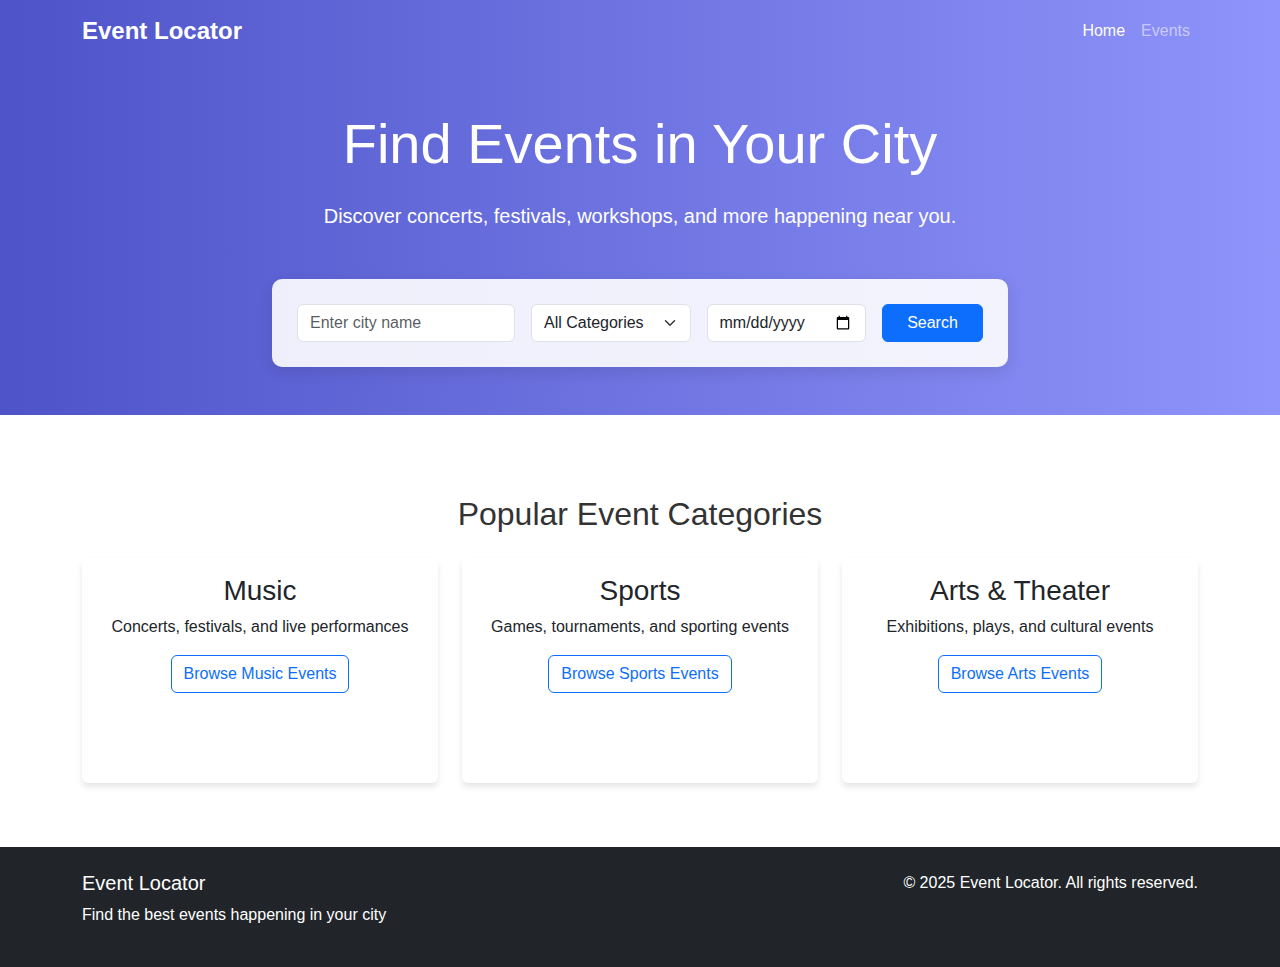
<file: index.html>
<!DOCTYPE html>
<html lang="en">
<head>
    <meta charset="UTF-8">
    <meta name="viewport" content="width=device-width, initial-scale=1.0">
    <title>Event Locator - Find Events Near You</title>
    <link href="https://cdn.jsdelivr.net/npm/bootstrap@5.3.0-alpha1/dist/css/bootstrap.min.css" rel="stylesheet">
    <link rel="stylesheet" href="css/style.css">
</head>
<body>
    <nav class="navbar navbar-expand-lg navbar-dark bg-primary head">
        <div class="container">
            <a class="navbar-brand" href="index.html">Event Locator</a>
            <button class="navbar-toggler" type="button" data-bs-toggle="collapse" data-bs-target="#navbarNav">
                <span class="navbar-toggler-icon"></span>
            </button>
            <div class="collapse navbar-collapse" id="navbarNav">
                <ul class="navbar-nav ms-auto">
                    <li class="nav-item">
                        <a class="nav-link active" href="index.html">Home</a>
                    </li>
                    <li class="nav-item">
                        <a class="nav-link" href="events.html">Events</a>
                    </li>
                </ul>
            </div>
        </div>
    </nav>

    <header class="bg-light py-5">
        <div class="container">
            <div class="row justify-content-center">
                <div class="col-md-8 text-center">
                    <h1 class="display-4 mb-4">Find Events in Your City</h1>
                    <p class="lead mb-5">Discover concerts, festivals, workshops, and more happening near you.</p>
                    <div class="search-container">
                        <form id="search-form" action="events.html" method="get">
                            <div class="row g-3">
                                <div class="col-md-4">
                                    <input type="text" class="form-control" id="city" name="city" placeholder="Enter city name" required>
                                </div>
                                <div class="col-md-3">
                                    <select class="form-select" id="category" name="category">
                                        <option value="">All Categories</option>
                                        <option value="music">Music</option>
                                        <option value="sports">Sports</option>
                                        <option value="arts">Arts & Theater</option>
                                        <option value="food">Food & Drink</option>
                                        <option value="tech">Technology</option>
                                    </select>
                                </div>
                                <div class="col-md-3">
                                    <input type="date" class="form-control" id="date" name="date">
                                </div>
                                <div class="col-md-2">
                                    <button type="submit" class="btn btn-primary w-100">
                                        <i class="bi bi-search"></i> Search
                                    </button>
                                </div>
                            </div>
                        </form>
                    </div>
                </div>
            </div>
        </div>
    </header>

    <section class="py-5" style="margin-top: 2rem;">
        <div class="container">
            <h2 class="text-center mb-4">Popular Event Categories</h2>
            <div class="row g-4">
                <div class="col-md-4">
                    <div class="card category-card">
                        <div class="card-body text-center">
                            <h3 class="card-title">Music</h3>
                            <p class="card-text">Concerts, festivals, and live performances</p>
                            <a href="events.html?category=music" class="btn btn-outline-primary">Browse Music Events</a>
                        </div>
                    </div>
                </div>
                <div class="col-md-4">
                    <div class="card category-card">
                        <div class="card-body text-center">
                            <h3 class="card-title">Sports</h3>
                            <p class="card-text">Games, tournaments, and sporting events</p>
                            <a href="events.html?category=sports" class="btn btn-outline-primary">Browse Sports Events</a>
                        </div>
                    </div>
                </div>
                <div class="col-md-4">
                    <div class="card category-card">
                        <div class="card-body text-center">
                            <h3 class="card-title">Arts & Theater</h3>
                            <p class="card-text">Exhibitions, plays, and cultural events</p>
                            <a href="events.html?category=arts" class="btn btn-outline-primary">Browse Arts Events</a>
                        </div>
                    </div>
                </div>
            </div>
        </div>
    </section>

    <footer class="bg-dark text-white py-4" style="margin-top: 1rem;">
        <div class="container">
            <div class="row">
                <div class="col-md-6">
                    <h5>Event Locator</h5>
                    <p>Find the best events happening in your city</p>
                </div>
                <div class="col-md-6 text-md-end">
                    <p>&copy; 2025 Event Locator. All rights reserved.</p>
                </div>
            </div>
        </div>
    </footer>

    <script src="https://cdn.jsdelivr.net/npm/bootstrap@5.3.0-alpha1/dist/js/bootstrap.bundle.min.js"></script>
    <script src="js/app.js"></script>
</body>
</html>
</file>
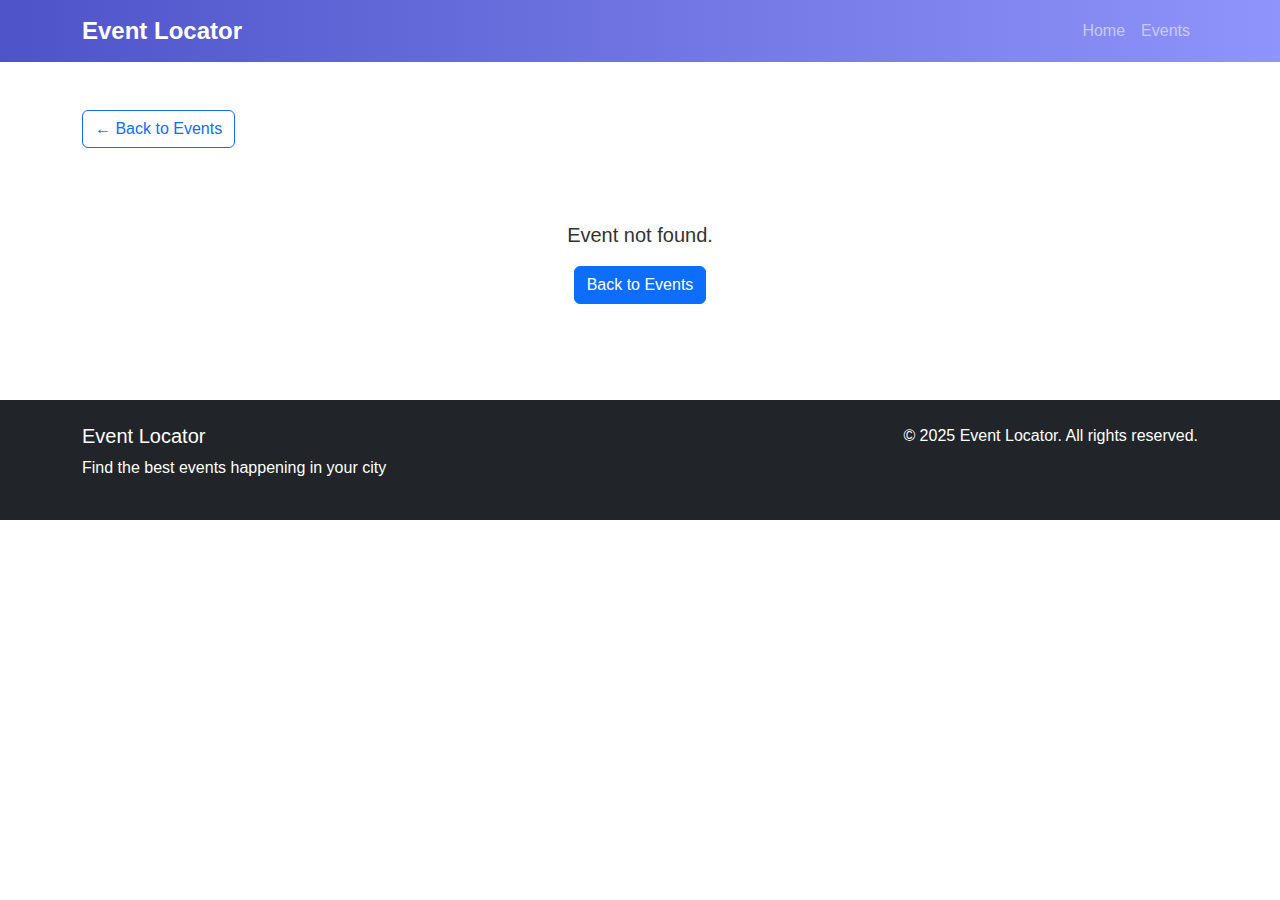
<file: event-details.html>
<!DOCTYPE html>
<html lang="en">
<head>
    <meta charset="UTF-8">
    <meta name="viewport" content="width=device-width, initial-scale=1.0">
    <title>Event Details - Event Locator</title>
    <link href="https://cdn.jsdelivr.net/npm/bootstrap@5.3.0-alpha1/dist/css/bootstrap.min.css" rel="stylesheet">
    <link rel="stylesheet" href="css/style.css">
</head>
<body>
    <nav class="navbar navbar-expand-lg navbar-dark head">
        <div class="container">
            <a class="navbar-brand" href="index.html">Event Locator</a>
            <button class="navbar-toggler" type="button" data-bs-toggle="collapse" data-bs-target="#navbarNav">
                <span class="navbar-toggler-icon"></span>
            </button>
            <div class="collapse navbar-collapse" id="navbarNav">
                <ul class="navbar-nav ms-auto">
                    <li class="nav-item">
                        <a class="nav-link" href="index.html">Home</a>
                    </li>
                    <li class="nav-item">
                        <a class="nav-link" href="events.html">Events</a>
                    </li>
                </ul>
            </div>
        </div>
    </nav>

    <div class="container py-5">
        <div class="row">
            <div class="col-12">
                <a href="javascript:history.back()" class="btn btn-outline-primary mb-4">
                    &larr; Back to Events
                </a>
            </div>
        </div>

        <div id="event-details">
            <!-- Event details will be dynamically inserted here -->
            <div class="text-center py-5" id="loading">
                <div class="spinner-border text-primary" role="status">
                    <span class="visually-hidden">Loading...</span>
                </div>
                <p class="mt-2">Loading event details...</p>
            </div>
            <div class="text-center py-5 d-none" id="event-not-found">
                <p class="lead">Event not found.</p>
                <a href="events.html" class="btn btn-primary">Back to Events</a>
            </div>
        </div>
    </div>

    <footer class="bg-dark text-white py-4">
        <div class="container">
            <div class="row">
                <div class="col-md-6">
                    <h5>Event Locator</h5>
                    <p>Find the best events happening in your city</p>
                </div>
                <div class="col-md-6 text-md-end">
                    <p>&copy; 2025 Event Locator. All rights reserved.</p>
                </div>
            </div>
        </div>
    </footer>

    <script src="https://cdn.jsdelivr.net/npm/bootstrap@5.3.0-alpha1/dist/js/bootstrap.bundle.min.js"></script>
    <script src="js/eventData.js"></script>
    <script src="js/eventDetails.js"></script>
</body>
</html>
</file>
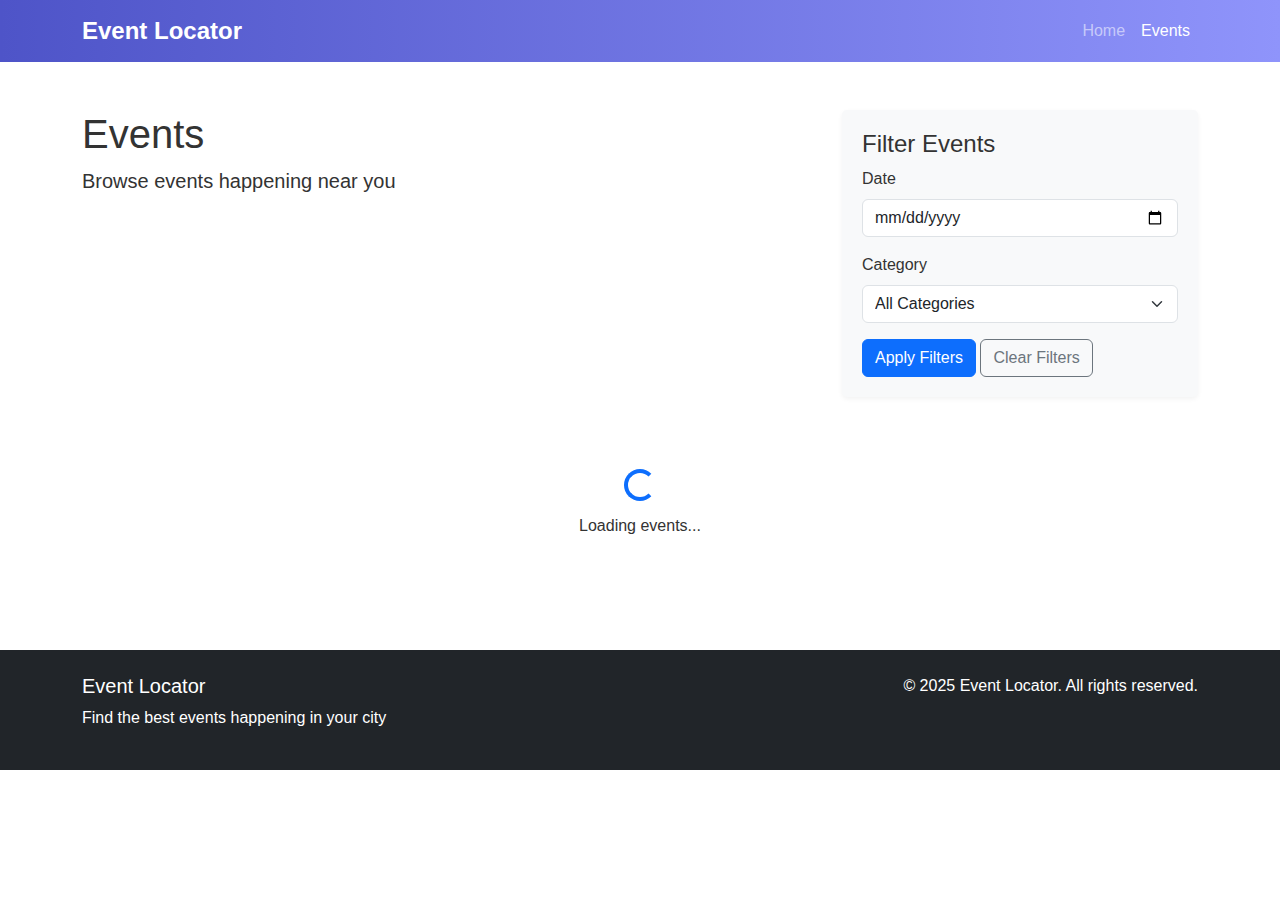
<file: events.html>
<!DOCTYPE html>
<html lang="en">
<head>
    <meta charset="UTF-8">
    <meta name="viewport" content="width=device-width, initial-scale=1.0">
    <title>Events - Event Locator</title>
    <link href="https://cdn.jsdelivr.net/npm/bootstrap@5.3.0-alpha1/dist/css/bootstrap.min.css" rel="stylesheet">
    <link rel="stylesheet" href="css/style.css">
</head>
<body>
    <nav class="navbar navbar-expand-lg navbar-dark head">
        <div class="container">
            <a class="navbar-brand" href="index.html">Event Locator</a>
            <button class="navbar-toggler" type="button" data-bs-toggle="collapse" data-bs-target="#navbarNav">
                <span class="navbar-toggler-icon"></span>
            </button>
            <div class="collapse navbar-collapse" id="navbarNav">
                <ul class="navbar-nav ms-auto">
                    <li class="nav-item">
                        <a class="nav-link" href="index.html">Home</a>
                    </li>
                    <li class="nav-item">
                        <a class="nav-link active" href="events.html">Events</a>
                    </li>
                </ul>
            </div>
        </div>
    </nav>

    <div class="container py-5">
        <div class="row mb-4">
            <div class="col-md-8">
                <h1 id="search-title">Events</h1>
                <p id="search-description" class="lead">Browse events happening near you</p>
            </div>
            <div class="col-md-4">
                <div class="filter-container">
                    <h4>Filter Events</h4>
                    <form id="filter-form">
                        <div class="mb-3">
                            <label for="filter-date" class="form-label">Date</label>
                            <input type="date" class="form-control" id="filter-date">
                        </div>
                        <div class="mb-3">
                            <label for="filter-category" class="form-label">Category</label>
                            <select class="form-select" id="filter-category">
                                <option value="">All Categories</option>
                                <option value="music">Music</option>
                                <option value="sports">Sports</option>
                                <option value="arts">Arts & Theater</option>
                                <option value="food">Food & Drink</option>
                                <option value="tech">Technology</option>
                            </select>
                        </div>
                        <button type="submit" class="btn btn-primary">Apply Filters</button>
                        <button type="button" id="clear-filters" class="btn btn-outline-secondary">Clear Filters</button>
                    </form>
                </div>
            </div>
        </div>

        <div class="row g-4" id="event-list">
            <!-- Event cards will be dynamically inserted here -->
            <div class="col-12 text-center py-5" id="loading">
                <div class="spinner-border text-primary" role="status">
                    <span class="visually-hidden">Loading...</span>
                </div>
                <p class="mt-2">Loading events...</p>
            </div>
            <div class="col-12 text-center py-5 d-none" id="no-events">
                <p class="lead">No events found matching your search criteria.</p>
                <a href="index.html" class="btn btn-primary">Back to Home</a>
            </div>
        </div>
    </div>

    <footer class="bg-dark text-white py-4">
        <div class="container">
            <div class="row">
                <div class="col-md-6">
                    <h5>Event Locator</h5>
                    <p>Find the best events happening in your city</p>
                </div>
                <div class="col-md-6 text-md-end">
                    <p>&copy; 2025 Event Locator. All rights reserved.</p>
                </div>
            </div>
        </div>
    </footer>

    <script src="https://cdn.jsdelivr.net/npm/bootstrap@5.3.0-alpha1/dist/js/bootstrap.bundle.min.js"></script>
    <script src="js/eventData.js"></script>
    <script src="js/eventList.js"></script>
</body>
</html>
</file>
<file: css/style.css>
body {
    font-family: 'Segoe UI', Tahoma, Geneva, Verdana, sans-serif;
    color: #333;
}

.navbar-brand {
    font-weight: bold;
    font-size: 1.5rem;
}

.head {
    background: linear-gradient(to right, #4e54c8, #8f94fb);
    color: white;
}

header {
    background: linear-gradient(to right, #4e54c8, #8f94fb);
    color: white;
    padding: 80px 0;
}

header h1 {
    font-weight: 700;
}

.search-container {
    background-color: rgba(255, 255, 255, 0.9);
    padding: 25px;
    border-radius: 10px;
    box-shadow: 0 5px 15px rgba(0, 0, 0, 0.1);
}

.category-card {
    height: 25vh;
    transition: transform 0.3s ease, box-shadow 0.3s ease;
    border: none;
    box-shadow: 0 4px 6px rgba(0, 0, 0, 0.1);
}

.category-card:hover {
    transform: translateY(-5px);
    box-shadow: 0 10px 20px rgba(0, 0, 0, 0.1);
}

/* Events list page styles */
.filter-container {
    background-color: #f8f9fa;
    padding: 20px;
    border-radius: 5px;
    box-shadow: 0 2px 5px rgba(0, 0, 0, 0.05);
}

.event-card {
    height: 100%;
    transition: transform 0.2s ease;
    border: none;
    box-shadow: 0 3px 10px rgba(0, 0, 0, 0.08);
}

.event-card:hover {
    transform: translateY(-3px);
}

.event-date {
    color: #6c757d;
    font-size: 0.9rem;
}

.event-location {
    color: #6c757d;
    font-size: 0.9rem;
}

.event-category {
    display: inline-block;
    padding: 0.25rem 0.5rem;
    border-radius: 4px;
    font-size: 0.75rem;
    font-weight: 600;
    text-transform: uppercase;
    margin-bottom: 10px;
}

.category-music {
    background-color: #e3f2fd;
    color: #0d6efd;
}

.category-sports {
    background-color: #e8f5e9;
    color: #198754;
}

.category-arts {
    background-color: #fff3e0;
    color: #fd7e14;
}

.category-food {
    background-color: #ffebee;
    color: #dc3545;
}

.category-tech {
    background-color: #e8eaf6;
    color: #6610f2;
}

/* Event details page styles */
.event-banner {
    height: 300px;
    background-size: cover;
    background-position: center;
    position: relative;
    border-radius: 8px;
    overflow: hidden;
    margin-bottom: 30px;
}

.event-banner::before {
    content: '';
    position: absolute;
    top: 0;
    left: 0;
    right: 0;
    bottom: 0;
    background: linear-gradient(to bottom, rgba(0,0,0,0.2), rgba(0,0,0,0.6));
}

.event-banner-content {
    position: absolute;
    bottom: 0;
    left: 0;
    right: 0;
    padding: 30px;
    color: white;
}

.event-details-info {
    margin-bottom: 30px;
    padding: 20px;
    background-color: #f8f9fa;
    border-radius: 8px;
}

.event-description {
    line-height: 1.8;
}

/* Responsive adjustments */
@media (max-width: 768px) {
    header {
        padding: 40px 0;
    }
    
    .event-banner {
        height: 200px;
    }
}
</file>
